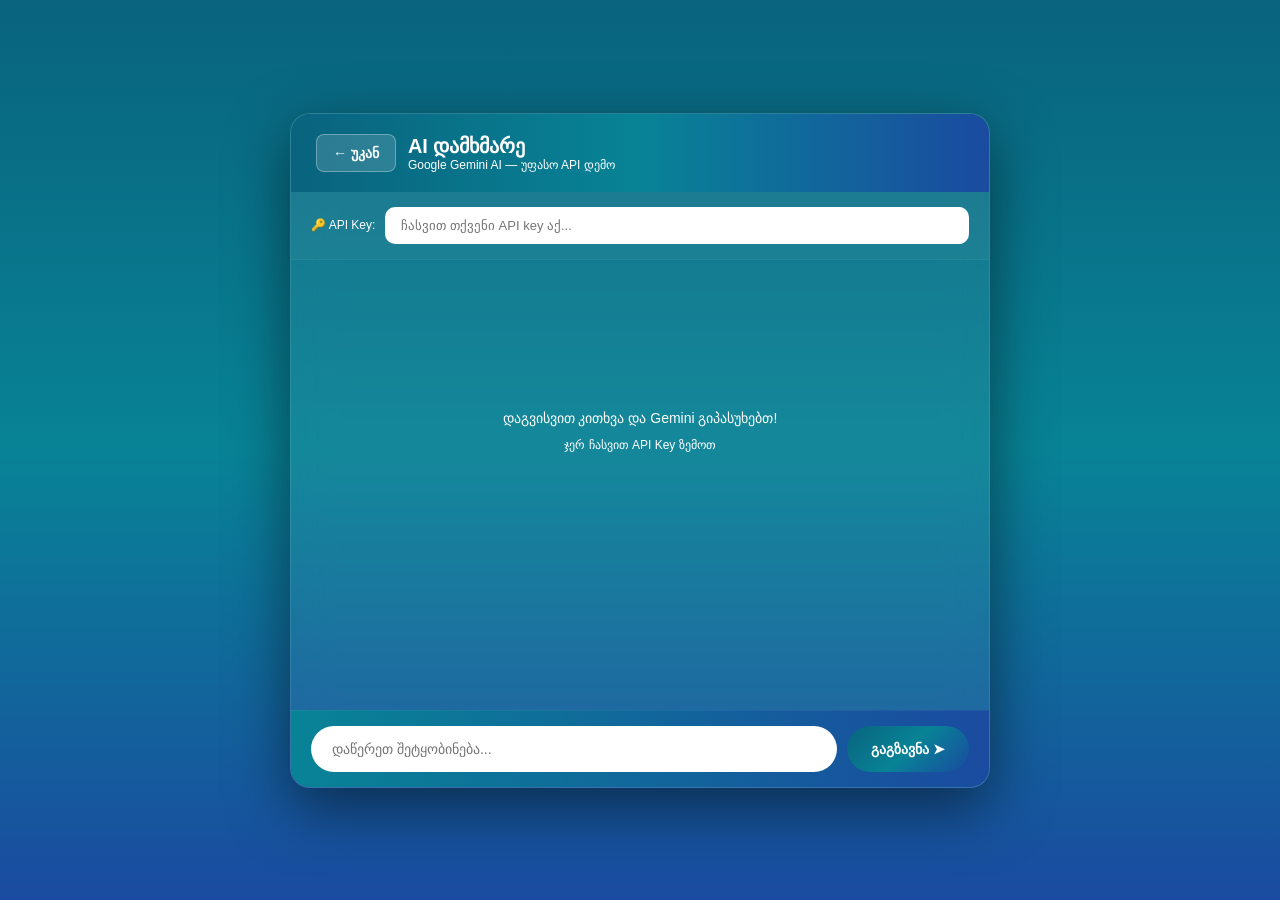
<file: AI.html>
<!doctype html>
<html lang="en">
  <head>
    <meta charset="UTF-8" />
    <meta name="viewport" content="width=device-width, initial-scale=1.0" />
    <link rel="stylesheet" href="AI.css" />
    <title>Gemini ჩატბოტი 🤖</title>
    <style></style>
  </head>
  <body>
    <div class="chat-container">
      <!-- ჰედერი -->
      <div class="chat-header">
        <button onclick="window.location.href = 'data.html'" class="back-btn">
          ← უკან
        </button>
        <div>
          <h1>AI დამხმარე</h1>
          <p>Google Gemini AI — უფასო API დემო</p>
        </div>
      </div>

      <!-- API Key -->
      <div class="api-key-section">
        <label>🔑 API Key:</label>
        <input
          type="password"
          id="apiKey"
          placeholder="ჩასვით თქვენი API key აქ..."
        />
      </div>

      <!-- მესიჯები -->
      <div class="chat-messages" id="chatMessages">
        <div class="welcome">
          <div class="emoji" style="color: white"></div>
          <p style="color: white">დაგვისვით კითხვა და Gemini გიპასუხებთ!</p>
          <p style="color: white; margin-top: 12px; font-size: 12px">
            ჯერ ჩასვით API Key ზემოთ
          </p>
        </div>
      </div>

      <!-- ინფუთი -->
      <div class="chat-input">
        <input
          type="text"
          id="userInput"
          placeholder="დაწერეთ შეტყობინება..."
          autocomplete="off"
        />
        <button id="sendBtn" onclick="sendMessage()">გაგზავნა ➤</button>
      </div>
    </div>

    <script src="AI.js"></script>
  </body>
</html>
</file>
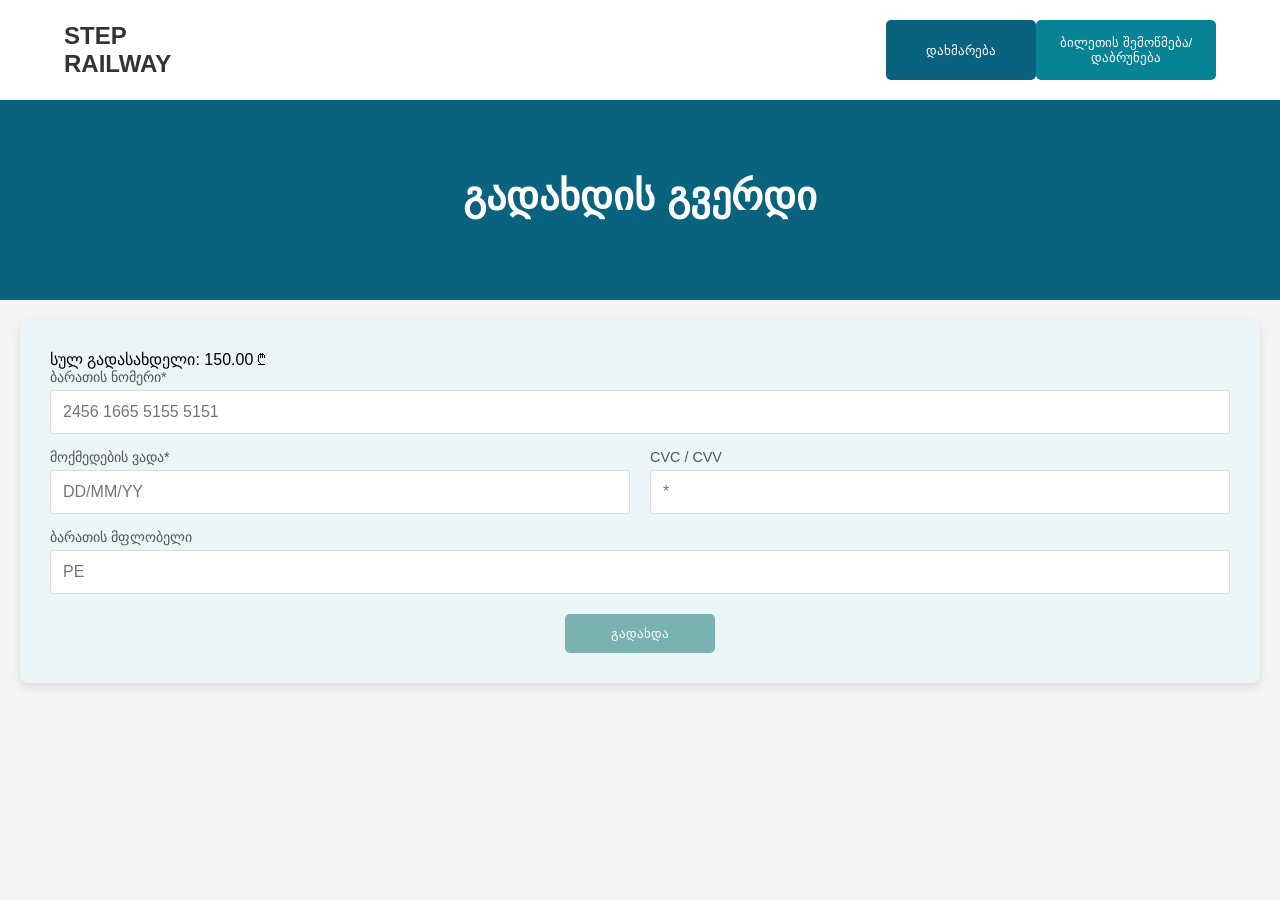
<file: data2.html>
<!doctype html>
<html lang="en">
  <head>
    <meta charset="UTF-8" />
    <meta name="viewport" content="width=device-width, initial-scale=1.0" />
    <title>STEPRAILWAY</title>
    <link rel="stylesheet" href="data2.css" />
  </head>
  <body>
    <header class="მთავარი-ნავიგაცია">
      <div class="ლოგო">STEP RAILWAY</div>
      <button class="დახმარება" onclick="window.location.href = 'AI.html'">
        დახმარება
      </button>
      <button
        class="ბილეთის-შემოწმება"
        onclick="window.location.href = 'lastpage.html'"
      >
        ბილეთის შემოწმება/დაბრუნება
      </button>
    </header>

    <main class="კონტეინერი">
      <section class="ლურჯი-ზოლი">
        <h1 class="გადახდა-h1">გადახდის გვერდი</h1>
      </section>

      <form id="გადახდის-ფორმა" class="ფორმა">
        <div class="ჯამური-თანხა">
          სულ გადასახდელი: <span id="თანხა">150.00</span> ₾
          <p id="შეცდომის-შეტყობინება" class="შეცდომა">
            *ყველა ველი აუცილებლად უნდა შეივსოს!!!
          </p>
        </div>

        <div class="ინპუტ-ჯგუფი">
          <label>ბარათის ნომერი*</label>
          <input
            type="text"
            id="ბარათის-ნომერი"
            placeholder="2456 1665 5155 5151"
            required
          />
        </div>

        <div class="ორმაგი-ინპუტი">
          <div class="ინპუტ-ჯგუფი">
            <label>მოქმედების ვადა*</label>
            <input type="text" id="ვადა" placeholder="DD/MM/YY" required />
          </div>
          <div class="ინპუტ-ჯგუფი">
            <label>CVC / CVV</label>
            <input type="password" id="კოდი" placeholder="*" required />
          </div>
        </div>

        <div class="ინპუტ-ჯგუფი">
          <label>ბარათის მფლობელი</label>
          <input type="text" id="მფლობელი" placeholder="PE" />
        </div>

        <button type="submit" class="გადახდის-ღილაკი">გადახდა</button>
      </form>
    </main>

    <script src="data2.js"></script>
  </body>
</html>
</file>
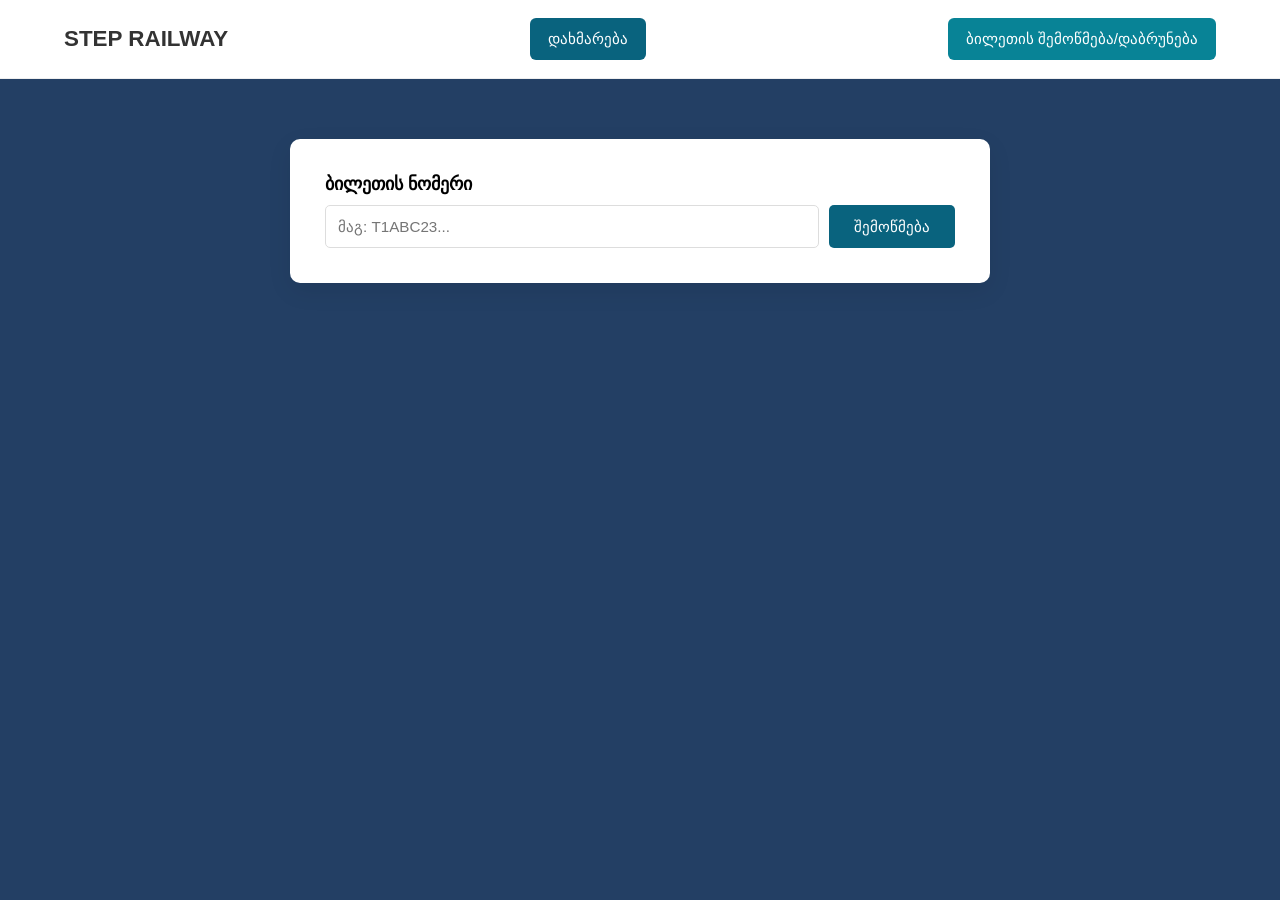
<file: lastpage.html>
<!doctype html>
<html lang="ka">
  <head>
    <meta charset="UTF-8" />
    <title>Step Railway - ბილეთების შემოწმება</title>
    <link rel="stylesheet" href="lastpage.css" />
  </head>
  <body>
    <header class="მთავარი-ნავიგაცია">
      <div class="ლოგო">STEP RAILWAY</div>
      <button class="დახმარება" onclick="window.location.href = 'AI.html'">
        დახმარება
      </button>
      <button
        class="ბილეთის-შემოწმება"
        onclick="window.location.href = 'lastpage.html'"
      >
        ბილეთის შემოწმება/დაბრუნება
      </button>
    </header>

    <div class="container">
      <main class="check-section">
        <div class="input-group">
          <label for="ticketNumber">ბილეთის ნომერი</label>
          <div class="search-box">
            <input
              type="text"
              id="ticketNumber"
              placeholder="მაგ: T1ABC23..."
            />
            <button id="checkBtn">შემოწმება</button>
          </div>
        </div>

        <div id="resultArea" class="result-card hidden">
          <div class="status-msg success">
            <span class="icon">✔</span> ბილეთის საფასური გადახდილია
          </div>

          <div id="passengersContainer" class="ticket-details"></div>
          <p class="price">სულ გადახდილი: <span id="dispPrice"></span> ₾</p>
          <button id="cancelBtn" class="delete-btn">ბილეთის გაუქმება</button>
        </div>

        <p id="errorMsg" class="error hidden">ბილეთი ვერ მოიძებნა!</p>
        <p id="cancelSuccess" class="cancel-msg hidden">
          ბილეთი წარმატებით გაუქმდა
        </p>
      </main>
    </div>

    <script src="lastpage.js"></script>
  </body>
</html>
</file>
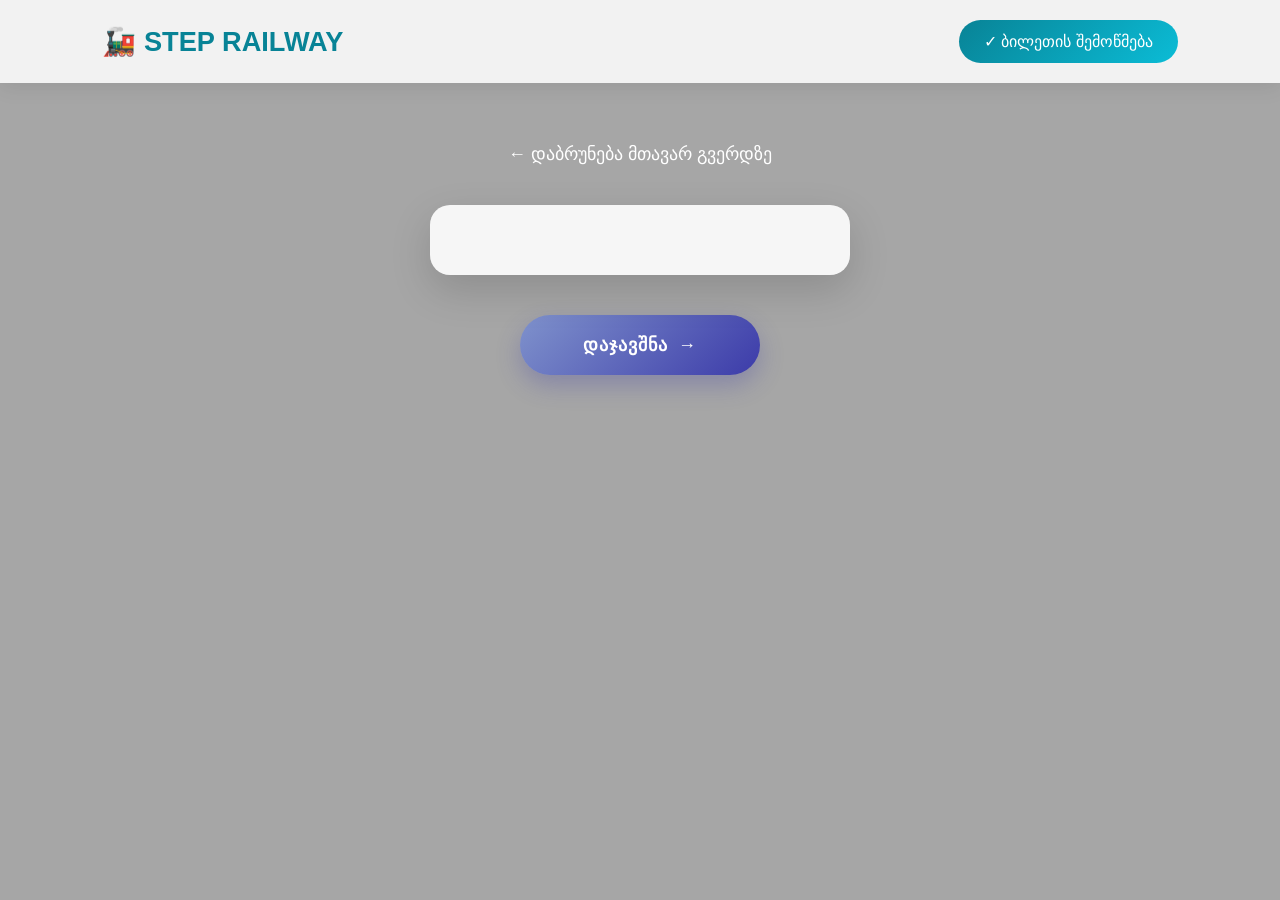
<file: reisi.html>
<!doctype html>
<html lang="ka">
  <head>
    <meta charset="UTF-8" />
    <meta name="viewport" content="width=device-width, initial-scale=1.0" />
    <link rel="stylesheet" href="reisi.css" />
    <title>მატარების დეტალები | STEP Railway</title>
  </head>
  <body>
    <header class="მთავარი-ნავიგაცია">
      <div class="მთავარი-კონტენტი">
        <a href="index.html" class="ლოგო">🚂 STEP RAILWAY</a>
      </div>
      <nav class="თავი-კერძოსთან">
        <button
          class="ბილეთის-შემოწმება"
          onclick="window.location.href = 'lastpage.html'"
        >
          ✓ ბილეთის შემოწმება
        </button>
      </nav>
    </header>

    <main class="ძირითადი-კონტენტი">
      <div class="უკან-დაბრუნება">
        <a href="index.html" class="უკან-ლინკი">
          <span class="ისარი">←</span>
          დაბრუნება მთავარ გვერდზე
        </a>
      </div>

      <section class="მატარების-რეკვიზიტი">
        <div id="ticketDetails" class="რეკვიზიტის-კარტი"></div>
      </section>

      <div class="ღილაკი-ზონა">
        <button id="bookButton" class="დაჯავშნის-ღილაკი">
          <span class="ღილაკის-ტექსტი">დაჯავშნა</span>
          <span class="ღილაკის-ემოჯი">→</span>
        </button>
      </div>
    </main>

    <script src="reisi.js"></script>
  </body>
</html>
</file>
<file: AI.css>
* {
  margin: 0;
  padding: 0;
  box-sizing: border-box;
}

body {
  font-family: "Segoe UI", Tahoma, Geneva, Verdana, sans-serif;
  background: linear-gradient(#09637e, #088396, #1a4ba0);
  min-height: 100vh;
  display: flex;
  justify-content: center;
  align-items: center;
  padding: 20px;
}

.chat-container {
  width: 100%;
  max-width: 700px;
  background: rgba(255, 255, 255, 0.05);
  backdrop-filter: blur(20px);
  border-radius: 20px;
  border: 1px solid rgba(255, 255, 255, 0.1);
  overflow: hidden;
  box-shadow: 0 20px 60px rgba(0, 0, 0, 0.5);
}

/* ჰედერი */
.chat-header {
  background: linear-gradient(90deg, #09637e, #088396, #1a4ba0);
  padding: 20px 25px;
  display: flex;
  align-items: center;
  gap: 12px;
}

.chat-header .back-btn {
  background: rgba(255, 255, 255, 0.15);
  color: white;
  border: 1px solid rgba(255, 255, 255, 0.3);
  padding: 10px 16px;
  border-radius: 8px;
  font-size: 14px;
  font-weight: 600;
  cursor: pointer;
  transition: all 0.3s ease;
  display: flex;
  align-items: center;
  gap: 6px;
  white-space: nowrap;
  backdrop-filter: blur(10px);
}

.chat-header .back-btn:hover {
  background: rgba(255, 255, 255, 0.25);
  border-color: rgba(255, 255, 255, 0.5);
  transform: translateX(-3px);
  box-shadow: 0 4px 15px rgba(8, 131, 150, 0.3);
}

.chat-header .back-btn:active {
  transform: translateX(-1px);
}

.chat-header h1 {
  color: white;
  font-size: 20px;
  font-weight: 600;
}

.chat-header p {
  color: white;
  font-size: 12px;
}

/* API Key შეყვანა */
.api-key-section {
  padding: 15px 20px;
  background: rgba(255, 255, 255, 0.03);
  border-bottom: 1px solid rgba(255, 255, 255, 0.05);
  display: flex;
  gap: 10px;
  align-items: center;
}

.api-key-section input {
  flex: 1;
  padding: 10px 15px;
  border-radius: 10px;
  border: 1px solid rgba(255, 255, 255, 0.15);
  background: white;
  font-size: 13px;
  outline: none;
  transition: border 0.3s;
}

.api-key-section label {
  color: white;
  font-size: 12px;
  white-space: nowrap;
}

/* მესიჯების ზონა */
.chat-messages {
  height: 450px;
  overflow-y: auto;
  padding: 20px;
  display: flex;
  flex-direction: column;
  gap: 15px;
}

.chat-messages::-webkit-scrollbar {
  width: 6px;
}

.chat-messages::-webkit-scrollbar-thumb {
  background: rgba(255, 255, 255, 0.15);
  border-radius: 3px;
}

.message {
  max-width: 80%;
  padding: 12px 18px;
  border-radius: 18px;
  font-size: 14px;
  line-height: 1.6;
  animation: fadeIn 0.3s ease;
}

@keyframes fadeIn {
  from {
    opacity: 0;
    transform: translateY(10px);
  }
  to {
    opacity: 1;
    transform: translateY(0);
  }
}

.message.user {
  align-self: flex-end;
  background: linear-gradient(135deg, #4285f4, #5e97f6);
  color: white;
  border-bottom-right-radius: 4px;
}

.message.bot {
  align-self: flex-start;
  background: rgba(255, 255, 255, 0.08);
  color: #e0e0e0;
  border-bottom-left-radius: 4px;
  border: 1px solid rgba(255, 255, 255, 0.05);
}

.message.bot .label {
  font-size: 11px;
  color: #9b72cb;
  margin-bottom: 5px;
  font-weight: 600;
}

.message.error {
  align-self: center;
  background: rgba(255, 59, 48, 0.15);
  color: #ff6b6b;
  border: 1px solid rgba(255, 59, 48, 0.2);
  font-size: 13px;
}

/* ტიპინგ ანიმაცია */
.typing-indicator {
  display: flex;
  gap: 5px;
  padding: 15px 20px;
}

.typing-indicator span {
  width: 8px;
  height: 8px;
  background: #9b72cb;
  border-radius: 50%;
  animation: bounce 1.4s infinite;
}

.typing-indicator span:nth-child(2) {
  animation-delay: 0.2s;
}
.typing-indicator span:nth-child(3) {
  animation-delay: 0.4s;
}

@keyframes bounce {
  0%,
  60%,
  100% {
    transform: translateY(0);
  }
  30% {
    transform: translateY(-10px);
  }
}

/* ინფუთ ზონა */
.chat-input {
  padding: 15px 20px;
  border-top: 1px solid rgba(255, 255, 255, 0.05);
  display: flex;
  gap: 10px;
  background: linear-gradient(90deg, #088396, #1a4ba0);
}

.chat-input input {
  flex: 1;
  padding: 14px 20px;
  border-radius: 25px;
  border: 1px solid rgba(255, 255, 255, 0.1);
  background: white;
  color: #000;
  font-size: 14px;
  outline: none;
  transition: all 0.3s;
}

.chat-input button {
  padding: 14px 24px;
  border-radius: 25px;
  border: none;
  background: linear-gradient(135deg, #09637e, #088396, #1a4ba0);
  color: white;
  font-size: 14px;
  font-weight: 600;
  cursor: pointer;
  transition: all 0.3s;
}

.chat-input button:hover {
  transform: scale(1.05);
  box-shadow: 0 5px 20px rgba(66, 133, 244, 0.4);
}

.chat-input button:disabled {
  opacity: 0.5;
  cursor: not-allowed;
  transform: none;
}

/* Welcome მესიჯი */
.welcome {
  text-align: center;
  color: rgba(255, 255, 255, 0.4);
  margin-top: 120px;
}

.welcome .emoji {
  font-size: 50px;
  margin-bottom: 10px;
}

.welcome p {
  font-size: 14px;
  margin-top: 8px;
}

/* 🤖 */
</file>
<file: data2.css>
body {
  font-family: sans-serif;
  margin: 0;
  background-color: #f4f4f4;
}

.მთავარი-ნავიგაცია {
  display: flex;
  justify-content: space-between;
  align-items: center;
  padding: 20px 5%;
  background: white;
}
.დახმარება {
  background-color: #09637e;
  color: white;
  border: none;
  padding: 10px 20px;
  border-radius: 5px;
  cursor: pointer;
  height: 60px;
  margin-left: 700px;
  width: 200px;
}
.ლოგო {
  font-weight: bold;
  font-size: 1.5rem;
  color: #333;
}

.ბილეთის-შემოწმება {
  background-color: #088396;
  color: white;
  border: none;
  padding: 10px 20px;
  border-radius: 5px;
  cursor: pointer;
  height: 60px;
}
.შეცდომა {
  color: #d93025;
  font-size: 14px;
  font-weight: bold;
  margin: 10px 0;
  font-style: italic;
  display: none;
}
.გადახდა-h1 {
  font-size: 40px;
  text-align: center;
}
.ლურჯი-ზოლი {
  background-color: #09637e;
  color: white;
  padding: 40px 0;
  margin-bottom: 20px;
  height: 120px;
}

.კონტეინერი {
  margin: 0 auto;
}

.ფორმა {
  background: #ebf4f6;
  padding: 30px;
  border-radius: 8px;
  box-shadow: 0 4px 10px rgba(0, 0, 0, 0.1);
  margin: 20px;
}

.ინპუტ-ჯგუფი {
  margin-bottom: 15px;
  display: flex;
  flex-direction: column;
}

.ინპუტ-ჯგუფი label {
  font-size: 0.9rem;
  margin-bottom: 5px;
  color: #555;
}

input {
  padding: 12px;
  border: 1px solid #ddd;
  border-radius: 4px;
  font-size: 1rem;
}

.ორმაგი-ინპუტი {
  display: grid;
  grid-template-columns: 1fr 1fr;
  gap: 20px;
}

.გადახდის-ღილაკი {
  width: 100%;
  max-width: 150px;
  background-color: #7ab2b2;
  color: white;
  border: none;
  padding: 12px;
  border-radius: 5px;
  cursor: pointer;
  display: block;
  margin: 20px auto 0;
}

@media (max-width: 600px) {
  .ორმაგი-ინპუტი {
    grid-template-columns: 1fr;
  }

  .მთავარი-ნავიგაცია {
    flex-direction: column;
    gap: 10px;
  }
}
</file>
<file: lastpage.css>
/* lastpage.css - Responsive and Clean */

/* GLOBAL STYLES */
* {
  padding: 0;
  margin: 0;
  box-sizing: border-box;
}

body {
  font-family: "Segoe UI", Tahoma, sans-serif;
  background: #233f64;
  min-height: 100vh;
  text-align: center;
}

/* HEADER */
.მთავარი-ნავიგაცია {
  display: flex;
  justify-content: space-between;
  align-items: center;
  padding: 18px 5%;
  background: white;
  border-bottom: 1px solid #eee;
  flex-wrap: wrap;
  gap: 10px;
}

.ლოგო {
  font-weight: bold;
  font-size: 1.4rem;
  color: #333;
}

/* NAV BUTTONS */
.დახმარება,
.ბილეთის-შემოწმება {
  background-color: #09637e;
  color: white;
  border: none;
  padding: 12px 18px;
  border-radius: 6px;
  cursor: pointer;
  font-size: 0.95rem;
  transition: 0.2s;
}

.ბილეთის-შემოწმება {
  background-color: #088396;
}

.დახმარება:hover,
.ბილეთის-შემოწმება:hover {
  opacity: 0.9;
}

/* MAIN CONTAINER */
.container {
  width: 90%;
  max-width: 700px;
  margin: 60px auto;
  background: white;
  padding: 35px;
  border-radius: 10px;
  box-shadow: 0 8px 25px rgba(0, 0, 0, 0.08);
  text-align: left;
}

/* SEARCH */
.input-group label {
  font-size: 1.1rem;
  font-weight: bold;
}

.search-box {
  display: flex;
  gap: 10px;
  margin-top: 10px;
}

input {
  flex-grow: 1;
  padding: 12px;
  border: 1px solid #ddd;
  border-radius: 5px;
  font-size: 0.95rem;
}

#checkBtn {
  background: #09637e;
  color: white;
  border: none;
  padding: 0 25px;
  border-radius: 5px;
  cursor: pointer;
  font-size: 0.95rem;
}

#checkBtn:hover {
  background: #075267;
}

/* RESULT CARD */
.result-card {
  margin-top: 30px;
  padding: 20px;
  border: 1px solid #eee;
  border-radius: 8px;
}

.hidden {
  display: none;
}

/* PASSENGERS */
.ticket-details {
  background: #f9f9f9;
  padding: 15px;
  border-radius: 6px;
}

.passenger-card {
  background: white;
  border-left: 4px solid #09637e;
  padding: 12px;
  margin-bottom: 12px;
  border-radius: 4px;
  box-shadow: 0 2px 4px rgba(0, 0, 0, 0.05);
}

.passenger-card h4 {
  color: #09637e;
  margin-bottom: 6px;
  font-size: 1rem;
}

.passenger-card p {
  margin: 4px 0;
  font-size: 0.95rem;
}

.passenger-card hr {
  border: none;
  border-top: 1px solid #eee;
  margin: 8px 0;
}

/* CONTACT INFO */
.contact-info-result {
  background: #e7f3ff;
  border-left: 4px solid #09637e;
  padding: 15px;
  margin-bottom: 15px;
  border-radius: 6px;
}

.contact-info-result h4 {
  color: #09637e;
  margin-bottom: 8px;
  font-size: 1rem;
}

.contact-info-result p {
  font-size: 0.95rem;
}

/* STATUS & PRICE */
.status-msg {
  font-size: 1rem;
  padding: 10px;
  border-radius: 6px;
  margin-bottom: 15px;
}

.status-msg.success {
  background: #d4edda;
  color: #155724;
  border: 1px solid #c3e6cb;
}

.price {
  font-size: 1.1rem;
  margin-top: 10px;
  font-weight: bold;
}

/* CANCEL BUTTON */
.delete-btn {
  background: #dc3545;
  color: white;
  border: none;
  padding: 12px;
  width: 100%;
  margin-top: 20px;
  border-radius: 6px;
  cursor: pointer;
  font-weight: bold;
}

.delete-btn:hover {
  background: #c82333;
}

/* ERROR & CANCEL MESSAGES */
.error {
  color: red;
  margin-top: 15px;
}

.cancel-msg {
  color: #09637e;
  font-weight: bold;
  margin-top: 15px;
}

/* TABLET */
@media (max-width: 900px) {
  .container {
    margin: 40px auto;
    padding: 25px;
  }

  .ლოგო {
    font-size: 1.3rem;
  }

  .passenger-card h4,
  .contact-info-result h4 {
    font-size: 1.05rem;
  }
}

/* MOBILE - BIGGER TEXT */
@media (max-width: 600px) {
  .მთავარი-ნავიგაცია {
    flex-direction: column;
    align-items: flex-start;
    gap: 10px;
  }

  .search-box {
    flex-direction: column;
  }

  #checkBtn {
    width: 100%;
    padding: 14px;
    font-size: 1.1rem;
  }

  input {
    width: 100%;
    padding: 14px;
    font-size: 1.05rem;
  }

  .container {
    padding: 25px;
  }

  .passenger-card h4 {
    font-size: 1.15rem;
  }

  .passenger-card p {
    font-size: 1.05rem;
  }

  .contact-info-result h4 {
    font-size: 1.15rem;
  }

  .contact-info-result p {
    font-size: 1.05rem;
  }

  .status-msg {
    font-size: 1.1rem;
  }

  .price {
    font-size: 1.2rem;
  }

  .delete-btn {
    font-size: 1.05rem;
    padding: 14px;
  }

  .ლოგო {
    font-size: 1.4rem;
  }
}
</file>
<file: reisi.css>
@charset "UTF-8";
* {
  box-sizing: border-box;
  padding: 0;
  margin: 0;
}

body {
  font-family: "Segoe UI", Tahoma, Geneva, Verdana, sans-serif;
  min-height: 100vh;
  background: linear-gradient(rgba(0, 0, 0, 0.35), rgba(0, 0, 0, 0.35)), url([data-uri]...);
  background-size: cover;
  background-position: center;
  color: #1b4959;
}

/* ================= HEADER ================= */
.მთავარი-ნავიგაცია {
  display: flex;
  justify-content: space-between;
  align-items: center;
  padding: 20px 8%;
  backdrop-filter: blur(12px);
  background: rgba(255, 255, 255, 0.85);
  box-shadow: 0 4px 20px rgba(0, 0, 0, 0.08);
}
.მთავარი-ნავიგაცია .ლოგო {
  font-weight: bold;
  font-size: 1.7rem;
  color: #088396;
  text-decoration: none;
  transition: 0.3s;
}
.მთავარი-ნავიგაცია .ლოგო:hover {
  transform: scale(1.05);
}
.მთავარი-ნავიგაცია .ბილეთის-შემოწმება {
  background: linear-gradient(135deg, #088396, #0bbcd6);
  color: white;
  border: none;
  padding: 12px 25px;
  border-radius: 30px;
  cursor: pointer;
  font-size: 16px;
  transition: all 0.3s ease;
}
.მთავარი-ნავიგაცია .ბილეთის-შემოწმება:hover {
  transform: translateY(-3px);
  box-shadow: 0 8px 20px rgba(8, 131, 150, 0.4);
}

/* ================= MAIN ================= */
.ძირითადი-კონტენტი {
  display: flex;
  flex-direction: column;
  align-items: center;
  padding: 60px 20px;
  gap: 40px;
}
.ძირითადი-კონტენტი .მატარების-რეკვიზიტი {
  display: flex;
  justify-content: center;
}

/* Back link */
.უკან-ლინკი {
  text-decoration: none;
  color: white;
  font-size: 18px;
  transition: 0.3s;
}
.უკან-ლინკი:hover {
  opacity: 0.8;
}

/* ================= TICKET CARD ================= */
#ticketDetails {
  width: 420px;
  padding: 35px;
  border-radius: 20px;
  background: rgba(255, 255, 255, 0.9);
  backdrop-filter: blur(15px);
  box-shadow: 0 15px 40px rgba(0, 0, 0, 0.15);
  display: flex;
  flex-direction: column;
  gap: 18px;
  transition: 0.4s ease;
}
#ticketDetails:hover {
  transform: translateY(-5px);
}
#ticketDetails h2 {
  color: #088396;
  text-align: center;
  font-size: 28px;
  margin-bottom: 10px;
}
#ticketDetails p {
  font-size: 18px;
  padding: 8px 0;
  border-bottom: 1px solid rgba(0, 0, 0, 0.08);
}

/* ================= BOOK BUTTON ================= */
#bookButton {
  width: 240px;
  height: 60px;
  border: none;
  border-radius: 40px;
  font-size: 18px;
  font-weight: bold;
  letter-spacing: 1px;
  background: linear-gradient(135deg, #7f92cc, #3c3ba9);
  color: white;
  cursor: pointer;
  transition: all 0.3s ease;
  box-shadow: 0 10px 25px rgba(60, 59, 169, 0.3);
  display: flex;
  align-items: center;
  justify-content: center;
  gap: 10px;
}
#bookButton:hover {
  transform: translateY(-4px);
  box-shadow: 0 15px 30px rgba(60, 59, 169, 0.5);
}
#bookButton:active {
  transform: scale(0.97);
}

/* ================= RESPONSIVE ================= */
@media screen and (max-width: 768px) {
  #ticketDetails {
    width: 90%;
    padding: 25px;
  }
  .მთავარი-ნავიგაცია {
    padding: 15px 5%;
  }
}
@media screen and (max-width: 400px) {
  #bookButton {
    width: 100%;
  }
}/*# sourceMappingURL=reisi.css.map */
</file>
